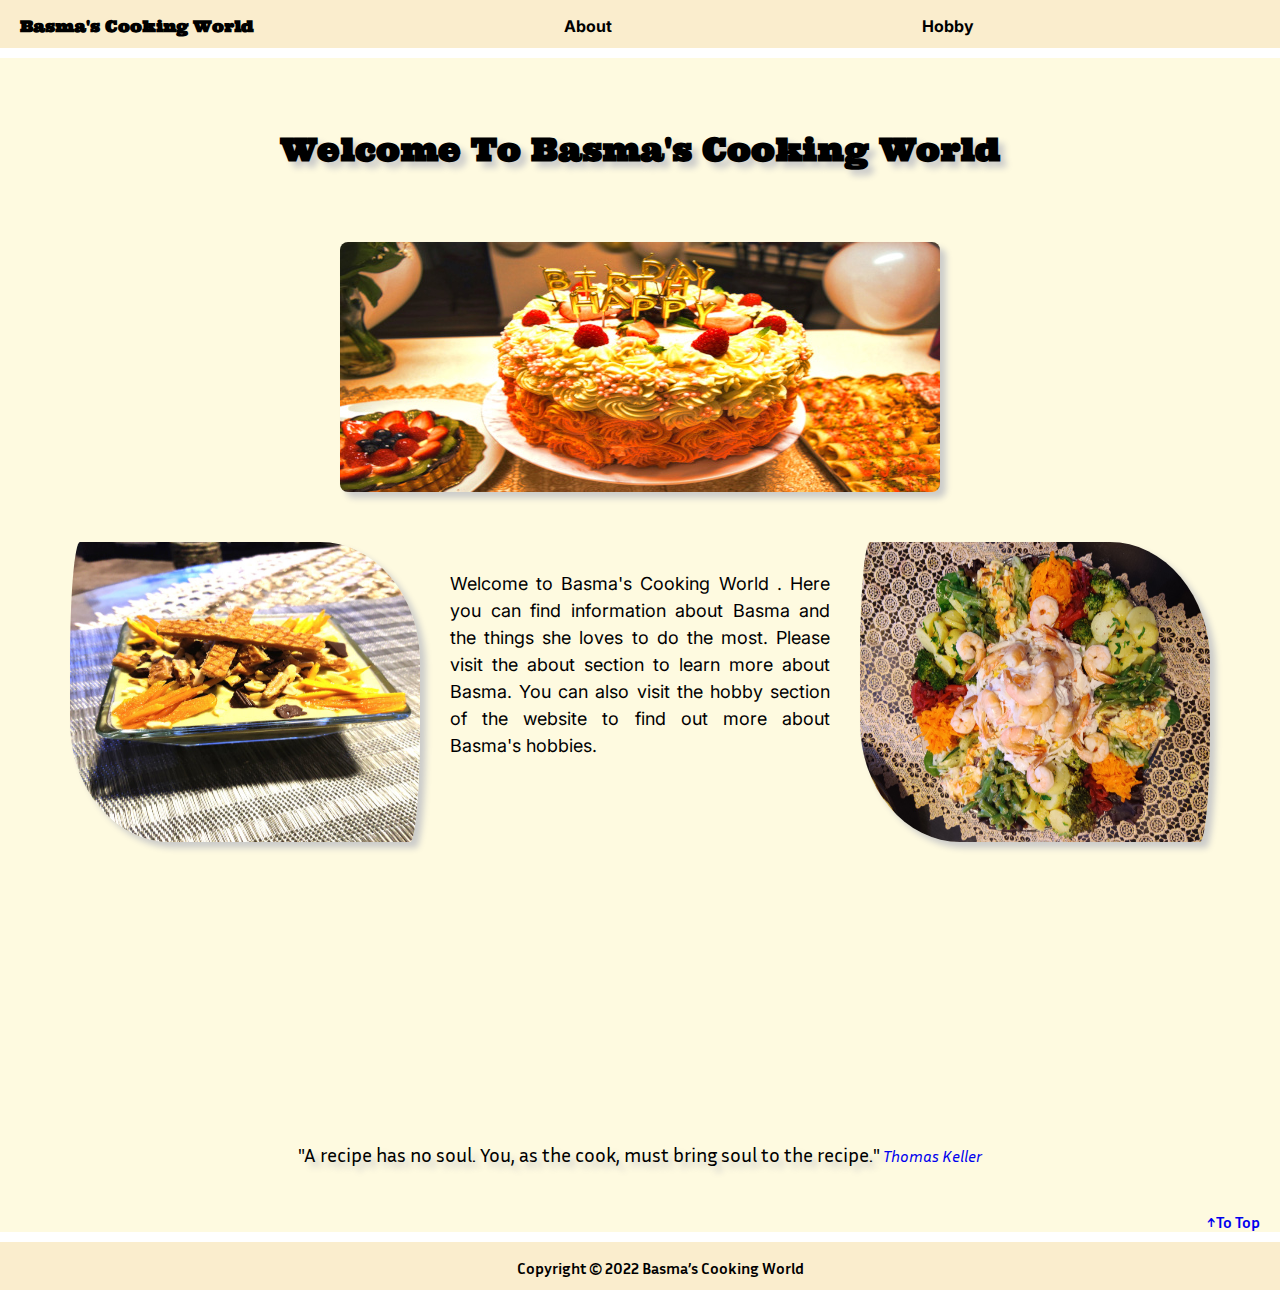
<file: index.html>
<!DOCTYPE html>
<html lang="en">
<head>
    <meta charset="UTF-8">
    <meta http-equiv="X-UA-Compatible" content="IE=edge">
    <meta name="viewport" content="width=device-width, initial-scale=1.0">
    <link rel="preconnect" href="https://fonts.googleapis.com">
    <link rel="preconnect" href="https://fonts.gstatic.com" crossorigin>
    <link href="https://fonts.googleapis.com/css2?family=Inria+Sans&family=Inter:wght@500;900&family=Ultra&display=swap"
        rel="stylesheet">
    <title>Basma's Cooking World</title>
    <link href="bio.css" type="text/css" rel="stylesheet" />
</head>
<body>
    <header id="top">
        <ul class="nav">
            <li id="title"><a href="index.html">
                Basma's Cooking World
                </a>
            </li>
            <li><a href="about.html">About</a></li>
            <li><a href="hobby.html">Hobby</a></li>

        </ul>
    </header>
    <main>
        <h1 id="landing-h1">Welcome To Basma's Cooking World</h1>
        <img id="cake-image" src="bio-images/cake.jpeg" alt="Image of Multilayered Birthday Cake Made by Basma For One Of Her Friends">
        <div id="center-div">
            <img class="mid-images" id="dessert-image" src="bio-images/dessert.jpg" alt="Image of a Fruit Based Dessert Made By Basma">
            <div id="landing-paragraph">
            <p>Welcome to Basma's Cooking World . Here you can find information about Basma and the things she loves to do the most. Please visit the about section to
            learn more about Basma. You can also visit the hobby section of the website to find out more about Basma's hobbies.</p>
            </div>
            <img class="mid-images" id="salad-image" src="bio-images/salad.jpg" alt="Image of Salad Made By Basma">
        </div>
        <p id="landing-quote"> <span>"A recipe has no soul. You, as the cook, must bring soul to the recipe."</span> <a href="https://www.thomaskeller.com/" aria-label="Link to Thomas Keller's Website" target="_blank">Thomas Keller</a></p>
        <a id="to-top" href="#top">&uarr;To Top</a>
    </main>
    <footer>
            <ul class="footer-nav">
                <li>Copyright &copy; 2022 Basma’s Cooking World</li>
            </ul>
    </footer>
</body>
</html>
</file>
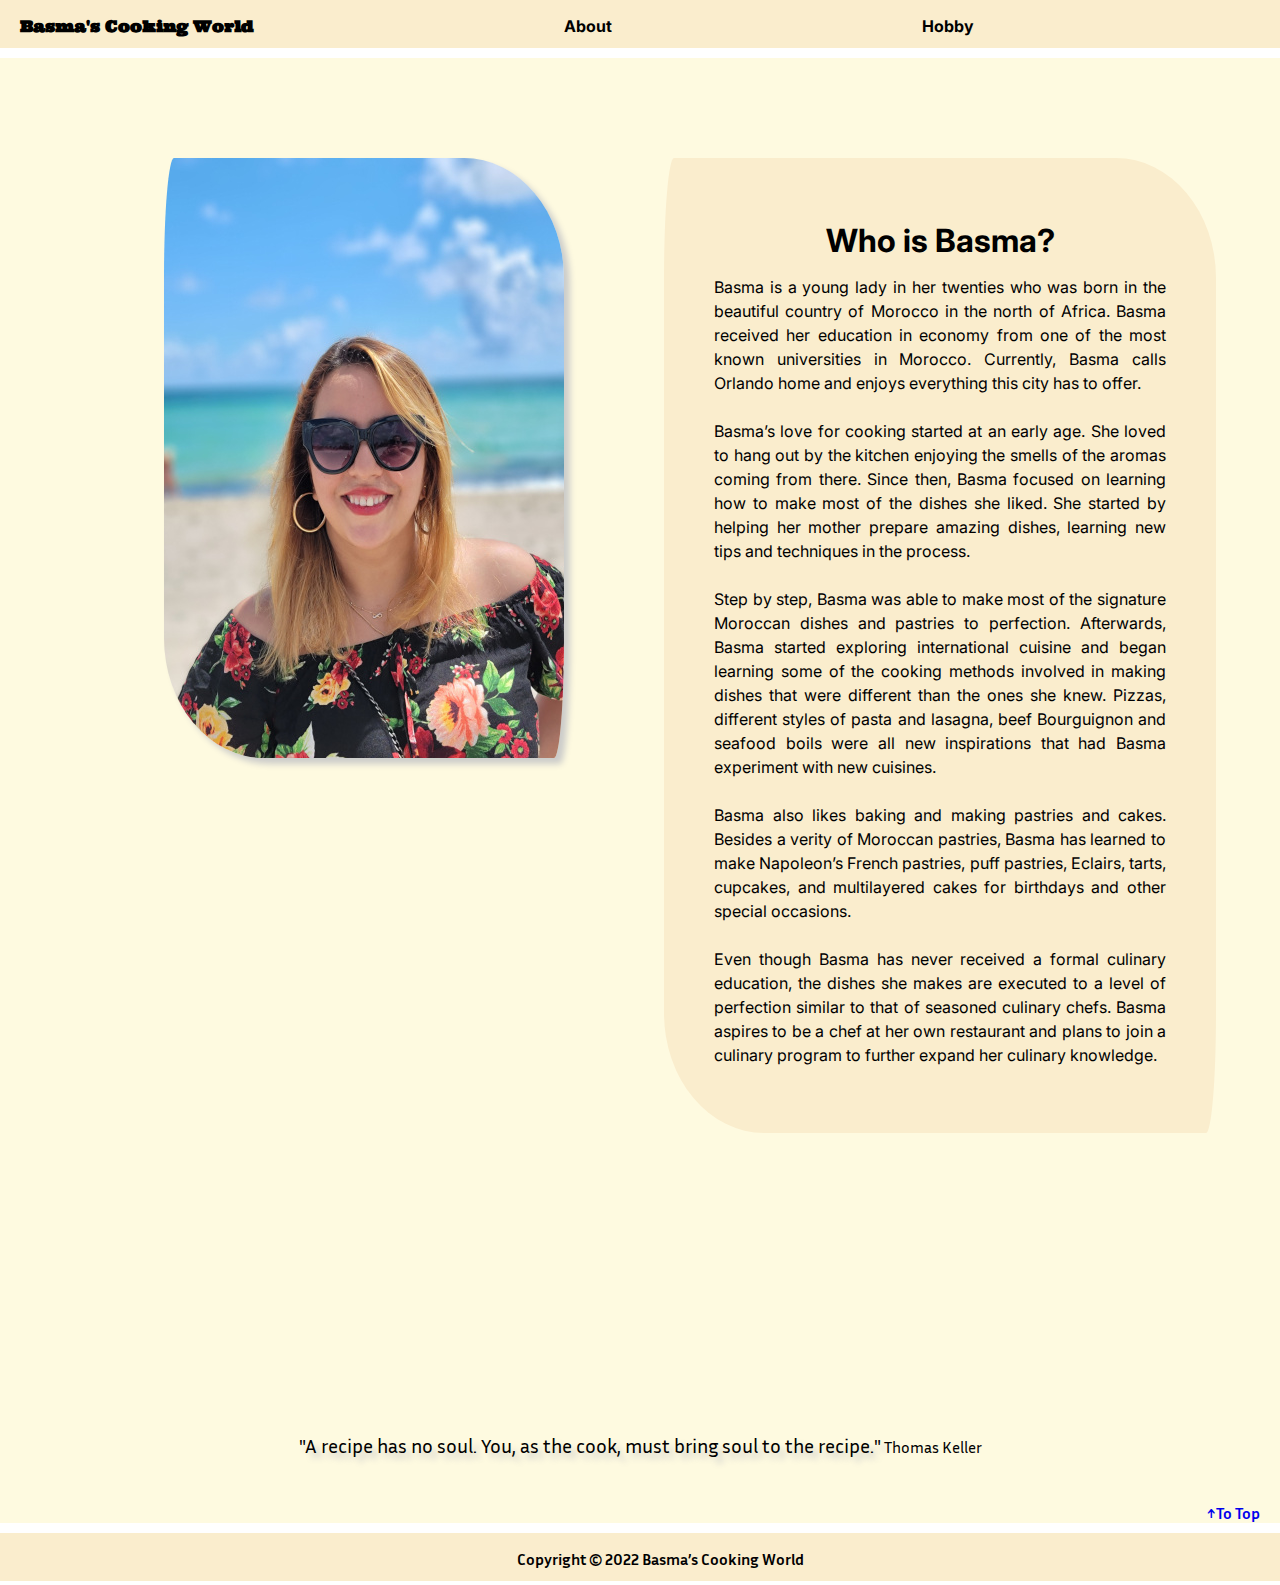
<file: about.html>
<!DOCTYPE html>
<html lang="en">

<head>
    <meta charset="UTF-8">
    <meta http-equiv="X-UA-Compatible" content="IE=edge">
    <meta name="viewport" content="width=device-width, initial-scale=1.0">
    <link rel="preconnect" href="https://fonts.googleapis.com">
    <link rel="preconnect" href="https://fonts.gstatic.com" crossorigin>
    <link href="https://fonts.googleapis.com/css2?family=Inria+Sans&family=Inter:wght@500;900&family=Ultra&display=swap"
        rel="stylesheet">
    <title>Basma's Cooking World</title>
    <link href="bio.css" type="text/css" rel="stylesheet" />
</head>

<body>
    <header>
        <ul class="nav">
            <li id="title"><a href="index.html">
                    Basma's Cooking World
                </a>
            </li>
            <li><a href="about.html">About</a></li>
            <li><a href="hobby.html">Hobby</a></li>

        </ul>
    </header>
    <main>
        <div id="about-center-div">
            <img id="profile-image" src="bio-images/profile.jpg" alt="Profile Image of Basma">
        <div id="about-txt">
            <h1>
                Who is Basma?
            </h1>
            <p>Basma is a young lady in her twenties who was born in the beautiful country of Morocco in the north of Africa. Basma
            received her education in economy from one of the most known universities in Morocco. Currently, Basma calls Orlando
            home and enjoys everything this city has to offer. <br>
            <br>
            Basma’s love for cooking started at an early age. She loved to hang
            out by the kitchen enjoying the smells of the aromas coming from there. Since then, Basma focused on learning how to
            make most of the dishes she liked. She started by helping her mother prepare amazing dishes, learning new tips and
            techniques in the process.<br>
            <br>
            Step by step, Basma was able to make most of the signature Moroccan dishes and pastries to perfection. Afterwards, Basma
            started exploring international cuisine and began learning some of the cooking methods involved in making dishes that
            were different than the ones she knew. Pizzas, different styles of pasta and lasagna, beef Bourguignon and seafood boils
            were all new inspirations that had Basma experiment with new cuisines.<br>
            <br>
            Basma also likes baking and making pastries and cakes. Besides a verity of Moroccan pastries, Basma has learned to make
            Napoleon’s French pastries, puff pastries, Eclairs, tarts, cupcakes, and multilayered cakes for birthdays and other
            special occasions.<br>
            <br>
            Even though Basma has never received a formal culinary education, the dishes she makes are executed to a level of
            perfection similar to that of seasoned culinary chefs. Basma aspires to be a chef at her own restaurant and plans to
            join a culinary program to further expand her culinary knowledge.</p>
        </div>
        </div>
        <p id="landing-quote"> <span>"A recipe has no soul. You, as the cook, must bring soul to the recipe."</span>
            Thomas Keller</p>
            <a id="to-top" href="#top">&uarr;To Top</a>
    </main>
    <footer>
        <ul class="footer-nav">
            <li>Copyright &copy; 2022 Basma’s Cooking World</li>
        </ul>
    </footer>
</body>

</html>
</file>
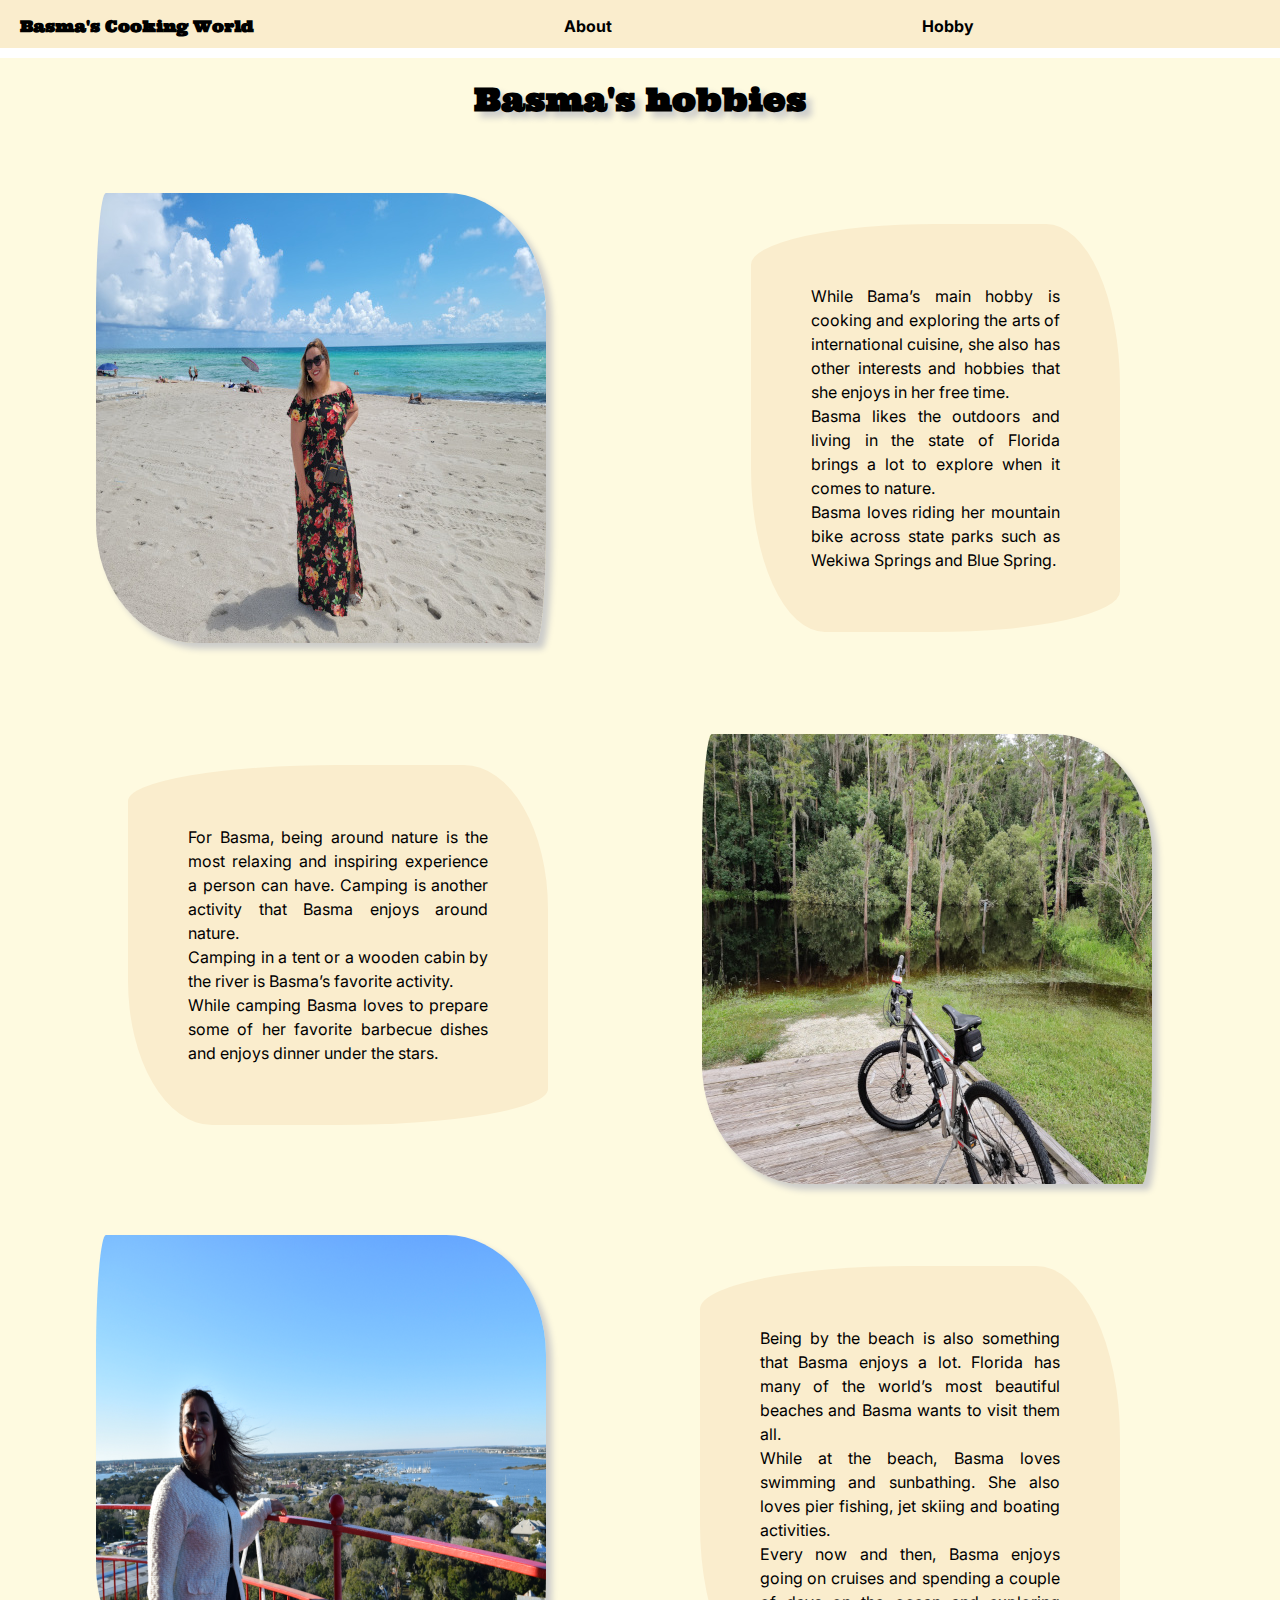
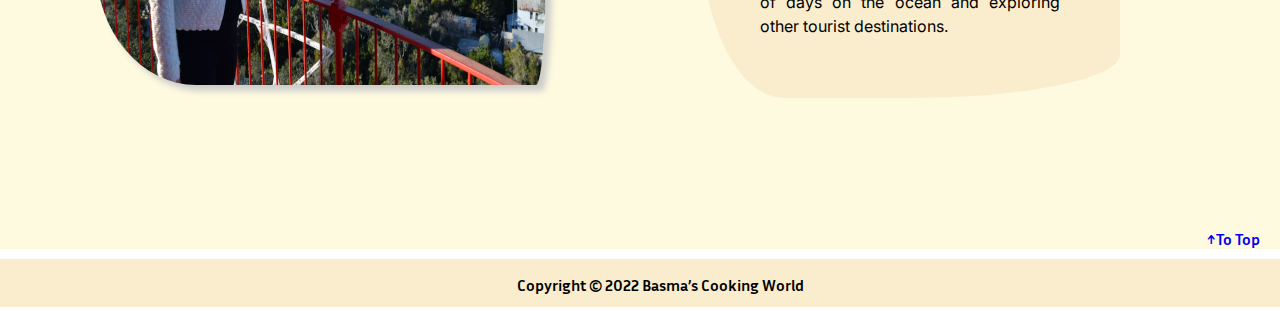
<file: hobby.html>
<!DOCTYPE html>
<html lang="en">

<head>
    <meta charset="UTF-8">
    <meta http-equiv="X-UA-Compatible" content="IE=edge">
    <meta name="viewport" content="width=device-width, initial-scale=1.0">
    <link rel="preconnect" href="https://fonts.googleapis.com">
    <link rel="preconnect" href="https://fonts.gstatic.com" crossorigin>
    <link href="https://fonts.googleapis.com/css2?family=Inria+Sans&family=Inter:wght@500;900&family=Ultra&display=swap"
        rel="stylesheet">
    <title>Basma's Cooking World</title>
    <link href="bio.css" type="text/css" rel="stylesheet" />
</head>

<body>
    <header>
        <ul class="nav">
            <li id="title"><a href="index.html">
                    Basma's Cooking World
                </a>
            </li>
            <li><a href="about.html">About</a></li>
            <li><a href="hobby.html">Hobby</a></li>

        </ul>
    </header>
    <main>
        <h1 id="hobby-h1">Basma's hobbies</h1>
        <div id="hobby-center-div">
            <div class="hobby-div1">
                <img class="hobby-images" src="bio-images/beach.jpg" alt="Image of Basma at the beach">
                <p class="hobby-txt">
                    While Bama’s main hobby is cooking and exploring the arts of international
                    cuisine, she also has other interests and hobbies that she enjoys in her free time. <br>
                    Basma likes the outdoors and living in the state of Florida brings a lot to explore when it comes to nature. <br> Basma
                    loves
                    riding her mountain bike across state parks such as Wekiwa Springs and Blue Spring.
                
                </p>
            </div>
            <div class="hobby-div2">
                <p class="hobby-txt">For Basma, being around nature is
                    the most relaxing and inspiring experience a person can have. Camping is another activity that Basma enjoys around
                    nature. <br>Camping in a tent or a wooden cabin by the river is Basma’s favorite activity. <br> While camping Basma loves to
                    prepare some of her favorite barbecue dishes and enjoys dinner under the stars.</p>
                <img class="hobby-images" src="bio-images/bike.jpg" alt="Image of a bike at a state park">
            </div>
                <div class="hobby-div3">
                <img class="hobby-images" src="bio-images/travel.png" alt="Image of Basma at a lighthouse!">
                <p class="hobby-txt">Being by the beach is also something that Basma enjoys a lot. Florida has many of the world’s most beautiful beaches
                    and
                    Basma wants to visit them all. <br> While at the beach, Basma loves swimming and sunbathing. She also loves pier fishing,
                    jet
                    skiing and boating activities.<br>
                    Every now and then, Basma enjoys going on cruises and spending a couple of days on the ocean and exploring other
                    tourist
                    destinations.</p>
            </div>
      
        </div>
        <a id="to-top" href="#top">&uarr;To Top</a>
    </main>
    <footer>
        <ul class="footer-nav">
            <li>Copyright &copy; 2022 Basma’s Cooking World</li>
        </ul>
    </footer>
</body>

</html>
</file>
<file: bio.css>
body {
    margin: 0px;
    display: flex;
    flex-direction: column;
   
}
header {
    background-color: #FAEDCD;
    height: 3rem;
    width: 100%;
    margin-right: auto;
    margin-left: auto;
    
}
#title {
    font-weight: bolder;
    font-family: "Ultra", sans-serif;
    
}
.nav {
    list-style-type: none;
    display: flex;
    flex-direction: row;
    gap: 25%;
    font-family: "Inter", sans-serif;
    font-weight: bold;
    width: auto;
    max-width: 100%;
    padding-right: 20px;
    padding-left: 20px;
    margin-right: auto;
    margin-left: auto;
    
}
.nav a:link {
    text-decoration: none;
    color: black;
}
.nav a:hover {
    text-shadow: 6px 6px 6px #ccccca;
    font-size: large;
}
.nav a:visited {
    color: black;
}

main {
    background-color: #FEFAE0;
    height: auto;
    min-height: 100vh;
    width: 100%;
    margin: 10px auto 10px auto;

}
#landing-h1 {
    text-align: center;
    font-family: "Ultra", sans-serif;
    text-shadow: 6px 6px 6px #ccccca;
    padding-top: 50px;
    padding-bottom: 50px;
    
}
#cake-image {
    display: block;
    margin-right: auto;
    margin-left: auto;
    height: 250px;
    width: 100%;
    max-width: 600px;
    box-shadow: 6px 6px 6px #ccccca;
    border-radius: 8px;
}
#center-div {
    display: flex;
    flex-direction: row;
    margin: 50px;
    width: auto;
    max-width: 100%;
    height: auto;
    max-height: 360px;
    justify-content: center;

    
}
#landing-paragraph {
    display: block;
    height: auto;
    max-height: 360px;
    font-family: "Inter", sans-serif;
    font-size: 18px;
    text-align:justify;
    line-height: 150%;
    order: 2;
    padding: 10px;    
    width: 100%;
    width: 500px;
}
#dessert-image {
    order: 1;

}
#salad-image {
    order: 3;

}



.mid-images {
    display: block;
    height: 300px;
    width: 100%;
    max-width: 350px;
    box-shadow: 6px 6px 6px #ccccca;
    border-radius: 10px 100px / 120px;
    margin: 0px 20px 0px 20px;
}
#landing-quote {
    text-align: center;
    font-family: "Inria Sans",
    sans-serif;
    padding-bottom: 30px;
    margin-top: 300px;
}
#landing-quote a {
    text-decoration: none;
    font-style: italic;
}
#landing-quote a:hover {
    text-decoration: underline;
}
#landing-quote span{
    
    font-size: 20px;
    text-shadow: 6px 6px 6px #ccccca;
}
#to-top {
    text-decoration: none;
    font-family: "Inria Sans",
    sans-serif;
    font-weight: bold;
    float: right;
    padding-right: 20px;
}
#to-top:hover {
    text-decoration: underline;
}
footer {
    background-color: #FAEDCD;
    height: 3rem;
    bottom: 0px;
    width: 100%;
    text-align: center;
    margin-left: auto;
    margin-right: auto;
}
.footer-nav {
    list-style-type: none;
    display: flex;
    flex-direction: row;
    gap: 300px;
    font-family: "Inria Sans",
    sans-serif;
    font-weight: bolder;
    display: inline-block;
}

/* About Page */
#about-center-div {
    display: flex;
    flex-direction: row;
    margin-bottom: 80px;
    margin: auto;
    width: 90%;
}
#profile-image {
    height: 600px;
    width: 400px;
    box-shadow: 6px 6px 6px #ccccca;
    border-radius: 10px 100px / 120px;
    margin: 100px 100px 100px 100px;
    }
#about-txt {
    padding: 50px;
    margin-top: 100px;
    height:fit-content;
    width: fit-content;
    font-family: "Inter", sans-serif;
    text-align: justify;
    line-height: 150%;
    border-radius: 10px 100px / 120px;
    background-color: #FAEDCD;
   
}
#about-txt h1 {
    text-align: center;
}

/* Hobby Page */
#hobby-center-div {
    display: flex;
    flex-direction: column;
    margin-bottom: 80px;


}
.hobby-div1 {
    display: flex;
    flex-direction: row;
    gap: 20%;
    margin: auto;
    width: 80%;
    padding-right: 5%;
}
.hobby-div2 {
    display: flex;
    flex-direction: row;
    gap: 15%;
    margin: auto;
    width: 80%;
    padding-left: 5%;
    padding-right: 5%;
}
.hobby-div3 {
    display: flex;
    flex-direction: row;
    gap: 15%;
    margin: auto;
    width: 80%;
    padding-right: 5%;
}
#hobby-h1 {
    text-align: center;
    font-family: "Ultra",
    sans-serif;
    text-shadow: 6px 6px 6px #ccccca;
}
.hobby-images {
    height: 450px;
    width: 450px;
    box-shadow: 6px 6px 6px #ccccca;
    border-radius: 10px 100px / 120px;
    margin-top: 5%;
}
.hobby-txt {
    padding: 60px;
    margin-top: 8%;
    margin-bottom: 5%;
    height:fit-content;
    width: fit-content;
    min-height: 150px;
    font-family: "Inter",
    sans-serif;
    text-align: justify;
    line-height: 150%;
    border-radius: 50% 20% / 10% 40%;
    background-color: #FAEDCD;
}

/* Responsiveness */

@media (max-width: 1024px) {
    #dessert-image {
        margin: 50px 20px 50px 10px;
        order: 2;
        border-radius: 8px;
        height: 300px;
        width: 300px;
        max-width: 500px;
    }

    #salad-image {
        margin: 50px 10px 0px 20px;
        order: 3;
        border-radius: 8px;
        height: 300px;
        width: 300px;
        max-width: 500px;
    }

    #landing-paragraph {
        padding: 20px 20px 0px 20px;
    }

}
@media (max-width: 912px) {
    #landing-paragraph {
        padding: 0px 50px 0px 50px;
        font-family: "Inter",
            sans-serif;
        font-size: larger;
        text-align: justify;
        order: 1;
        width: 100%;
        max-width: 250px;
        margin-right: auto;
        margin-left: auto;
    }

    #dessert-image {
        margin-top: 50px;
        margin-bottom: 50px;
        order: 2;
        height: 300px;
        width: 100%;
        max-width: 300px;
        margin-right: auto;
        margin-left: auto;
    }

    #salad-image {
        margin-top: 50px;
        margin-bottom: 50px;
        order: 3;
        height: 300px;
        width: 100%;
        max-width: 300px;
        margin-right: auto;
        margin-left: auto;
    }

    #center-div {
        display: flex;
        flex-direction: column;
        margin: auto;
        width: auto;
        max-width: 90%;
        padding-top: 60px;
        height: auto;
        max-height: fit-content;
    }

    .nav {
        gap: 10%;
    }

    header {
        height: 4rem;
    }

    #about-center-div {
        display: flex;
        flex-direction: column;
        margin-bottom: 80px;
        margin: auto;
        width: 90%;
    }
    #profile-image {
        height: 300px;
        width: 250px;
        box-shadow: 6px 6px 6px #ccccca;
        border-radius: 10px;
        margin: 100px auto 0px auto;
    }
    #about-txt {
      
        border-radius: 10px;
    }

    .hobby-div1 {
        display: flex;
        flex-direction: column;
        gap: 20%;
        margin: auto;
        width: 80%;
        padding-right: 5%;
    }
    
    .hobby-div2 {
        display: flex;
        flex-direction: column;
        gap: 15%;
        margin: auto;
        width: 80%;
        padding-left: 5%;
        padding-right: 5%;
    }
    
    .hobby-div3 {
        display: flex;
        flex-direction: column;
        gap: 15%;
        margin: auto;
        width: 80%;
        padding-right: 5%;
    }
    .hobby-images {
        height: 300px;
        width: 250px;
        border-radius: 10px;
        margin-right: auto;
        margin-left: auto;
    }

    .hobby-txt {
        padding: 30px 50px 10px 50px;
        border-radius: 10px;
        margin-right: auto;
        margin-left: auto;
        order: 2;
    }


    


}
</file>
